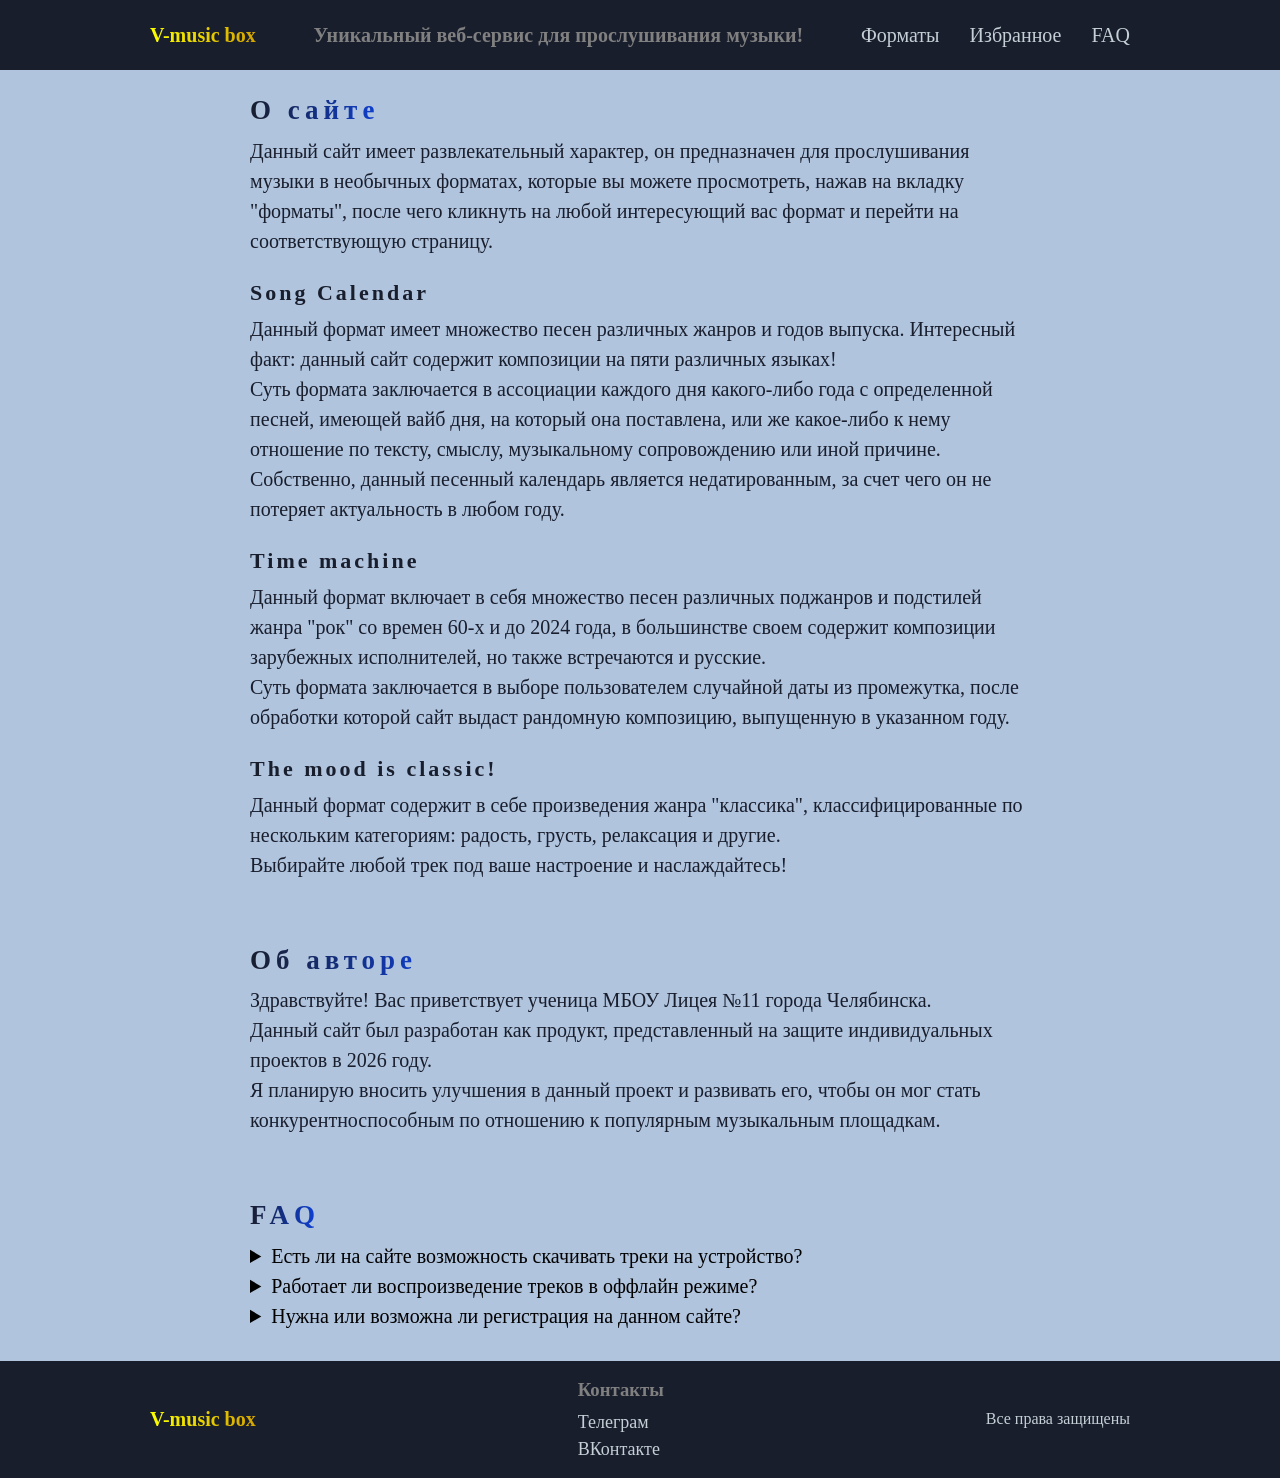
<file: index.html>
<!DOCTYPE html>
<html lang="en">
<head>
    <meta charset="UTF-8">
    <meta http-equiv="X-UA-Compatible" content="IE=edge">
    <meta name="viewport" content="width=device-width, initial-scale=1.0">
    <meta property="og:locale" content="ru_GB">
    <meta property="og:type" content="website">
    <meta name="description" content="">
    <meta name="keywords" content="V-music, v-music, V-music box, v-music box, song calendar, time machine, time of classic">
    <meta name="theme-color" content="lightsteelblue" media="(prefers-color-scheme: light)" />
    <meta name="theme-color" content="#191e2d" media="(prefers-color-scheme: dark)" />
    <link rel="stylesheet" href="styles.css">
    <link rel="shortcut icon" href="img/рисунок-2.ico"/>
    <title>V-music</title>
</head>
<body>

<header class="main-menu">
        <p class="icon">V-music box</p>
        <h3 class="main-menu__h3">Уникальный веб-сервис для прослушивания музыки!</h3>
        <nav>
            <ul class="main-menu__ul-1">
                <li><a href="#" class="main-menu__a toggle" id="format">Форматы</a></li>


                    <script>
                        document.addEventListener('DOMContentLoaded', function() {
                            const menuToggle = document.getElementById('format');
                            const dropdownMenu = document.getElementById('formats');

                            menuToggle.addEventListener('click', function() {
                                dropdownMenu.style.display = dropdownMenu.style.display === 'flex' ? 'none' : 'flex';
                            });

                            // Закрытие меню при клике вне его
                            window.addEventListener('click', function(event) {
                                if (!event.target.matches('#format')) {
                                    if (dropdownMenu.style.display === 'flex') {
                                        dropdownMenu.style.display = 'none';
                                    }
                                }
                            });
                        });
                    </script>

                    <ul class="main-menu__ul-1-1" id="formats">
                        <li><a href="https://vskat666.github.io/web-serve/calendar/index.html" class="main-menu__a">Song Calendar</a></li>
                        <li><a href="https://vskat666.github.io/web-serve/rock/index.html" class="main-menu__a">Time machine</a></li>
                        <li><a href="https://vskat666.github.io/web-serve/classic/index.html" class="main-menu__a">The mood is classic!</a></li>
                    </ul>
                    

                <li><a href="https://vskat666.github.io/web-serve/izbrannoye/index.html" class="main-menu__a">Избранное</a></li>
                <li><a href="#faq" class="main-menu__a">FAQ</a></li>
            </ul>



            <ul class="main-menu__ul-2">
                <li><a href="#" class="main-menu__a" id="format2">Форматы</a></li>

                <script>
                    document.addEventListener('DOMContentLoaded', function() {
                        const menuToggle = document.getElementById('format2');
                        const dropdownMenu = document.getElementById('formats2');

                        menuToggle.addEventListener('click', function() {
                            dropdownMenu.style.display = dropdownMenu.style.display === 'flex' ? 'none' : 'flex';
                        });

                        // Закрытие меню при клике вне его
                        window.addEventListener('click', function(event) {
                        if (!event.target.matches('#format2')) {
                            if (dropdownMenu.style.display === 'flex') {
                            dropdownMenu.style.display = 'none';
                            }
                        }
                        });
                    });
                </script>

                    <ul class="main-menu__ul-2-2" id="formats2">
                        <li><a href="https://vskat666.github.io/web-serve/calendar/index.html" class="main-menu__a">Song Calendar</a></li>
                        <li><a href="https://vskat666.github.io/web-serve/rock/index.html" class="main-menu__a">Time machine</a></li>
                        <li><a href="https://vskat666.github.io/web-serve/classic/index.html" class="main-menu__a">The mood is classic!</a></li>
                    </ul>

                <li><a href="https://vskat666.github.io/web-serve/izbrannoye/index.html" class="main-menu__a">Избранное</a></li>
                <li><a href="#faq" class="main-menu__a">FAQ</a></li>
            </ul>
        </nav>
    </header>
    
    <main>
        <!-- <h1>V-music box</h1> -->
        <section>
            <div class="one"><h2>О сайте</h2></div>
            <p>Данный сайт имеет развлекательный характер, он предназначен для прослушивания музыки в необычных форматах, которые вы можете просмотреть, нажав на вкладку "форматы", после чего кликнуть на любой интересующий вас формат и перейти на соответствующую страницу.</p>
            <h3>Song Calendar</h3>
            <p>Данный формат имеет множество песен различных жанров и годов выпуска. Интересный факт: данный сайт содержит композиции на пяти различных языках!<br>
            Суть формата заключается в ассоциации каждого дня какого-либо года с определенной песней, имеющей вайб дня, на который она поставлена, или же какое-либо к нему отношение по тексту, смыслу, музыкальному сопровождению или иной причине. Собственно, данный песенный календарь является недатированным, за счет чего он не потеряет актуальность в любом году.</p>
            <h3>Time machine</h3>
            <p>Данный формат включает в себя множество песен различных поджанров и подстилей жанра "рок" со времен 60-х и до 2024 года, в большинстве своем содержит композиции зарубежных исполнителей, но также встречаются и русские.<br>
            Суть формата заключается в выборе пользователем случайной даты из промежутка, после обработки которой сайт выдаст рандомную композицию, выпущенную в указанном году.</p>
            <h3>The mood is classic!</h3>
            <p>Данный формат содержит в себе произведения жанра "классика", классифицированные по нескольким категориям: радость, грусть, релаксация и другие.<br>Выбирайте любой трек под ваше настроение и наслаждайтесь!</p>
        </section>
        <section>
            <div class="two"><h2>Об авторе</h2></div>
            <p>Здравствуйте! Вас приветствует ученица МБОУ Лицея №11 города Челябинска.<br>
            Данный сайт был разработан как продукт, представленный на защите индивидуальных проектов в 2026 году.<br>Я планирую вносить улучшения в данный проект и развивать его, чтобы он мог стать конкурентноспособным по отношению к популярным музыкальным площадкам.</p>
        </section>
        <section>
            <div class="tri"><h2 id="faq">FAQ</h2></div>
            <details>
                <summary>Есть ли на сайте возможность скачивать треки на устройство?</summary>
                <p>Да, при желании скачать трек, нужно добавить его в избранное.</p>
            </details>
            <details>
                <summary>Работает ли воспроизведение треков в оффлайн режиме?</summary>
                <p>Нет, но данная функция находится в разработке и вскоре будет готова к использованию.</p>
            </details>
            <details>
                <summary>Нужна или возможна ли регистрация на данном сайте?</summary>
                <p>На данном сайте нет регистрации, все действия сохраняются без создания аккаунта.</p>
            </details>
        </section>
    </main>
    <footer>
        <p class="icon">V-music box</p>
        <div>
            <h3>Контакты</h3>
            <ul>
                <li><a href="https://t.me/VSKat666" target="_blank">Телеграм</a></li>
                <li><a href="https://id.vk.com/account/#/main?recommendation=1" target="_blank">ВКонтакте</a></li>
            </ul>
        </div>
        <p>Все права защищены</p>
    </footer>
    <script>
        document.addEventListener('DOMContentLoaded', function() {
        // Получаем все элементы с классом '.icon'
        const gradientTexts = document.querySelectorAll('.icon');
        const startColor = "#1eff16";
        const endColor = "#005c05";

        // Функция для проверки первой даты января
        function isFirstOfJanuary() {
            const today = new Date();
            return today.getMonth() === 0; // Январь начинается с индекса 0
        }

        // Функция для задания градиента
        function applyGradient(startColor, endColor) {
            gradientTexts.forEach(element => {
                element.style.backgroundImage = `linear-gradient(${startColor}, ${endColor})`;
            });
        }

        // Функция для сброса градиента
        function resetGradient() {
            gradientTexts.forEach(element => {
                element.style.removeProperty('background-image');
            });
        }

        // Главная логика
        if (isFirstOfJanuary()) {
            applyGradient(startColor, endColor); // Исправлено имя функции
        } else {
            resetGradient(); // Если сегодня не 1 января, сбросить градиент
        }

        // Периодически проверяем дату и применяем либо градиент, либо сбрасываем его
        setInterval(() => {
            if (isFirstOfJanuary()) {
                applyGradient(startColor, endColor); // Исправлено имя функции
            } else {
                resetGradient();
            }
        }, 24 * 60 * 60 * 1000); // Каждые сутки проверяем состояние
        });
    </script>
</body>

</html>
</file>
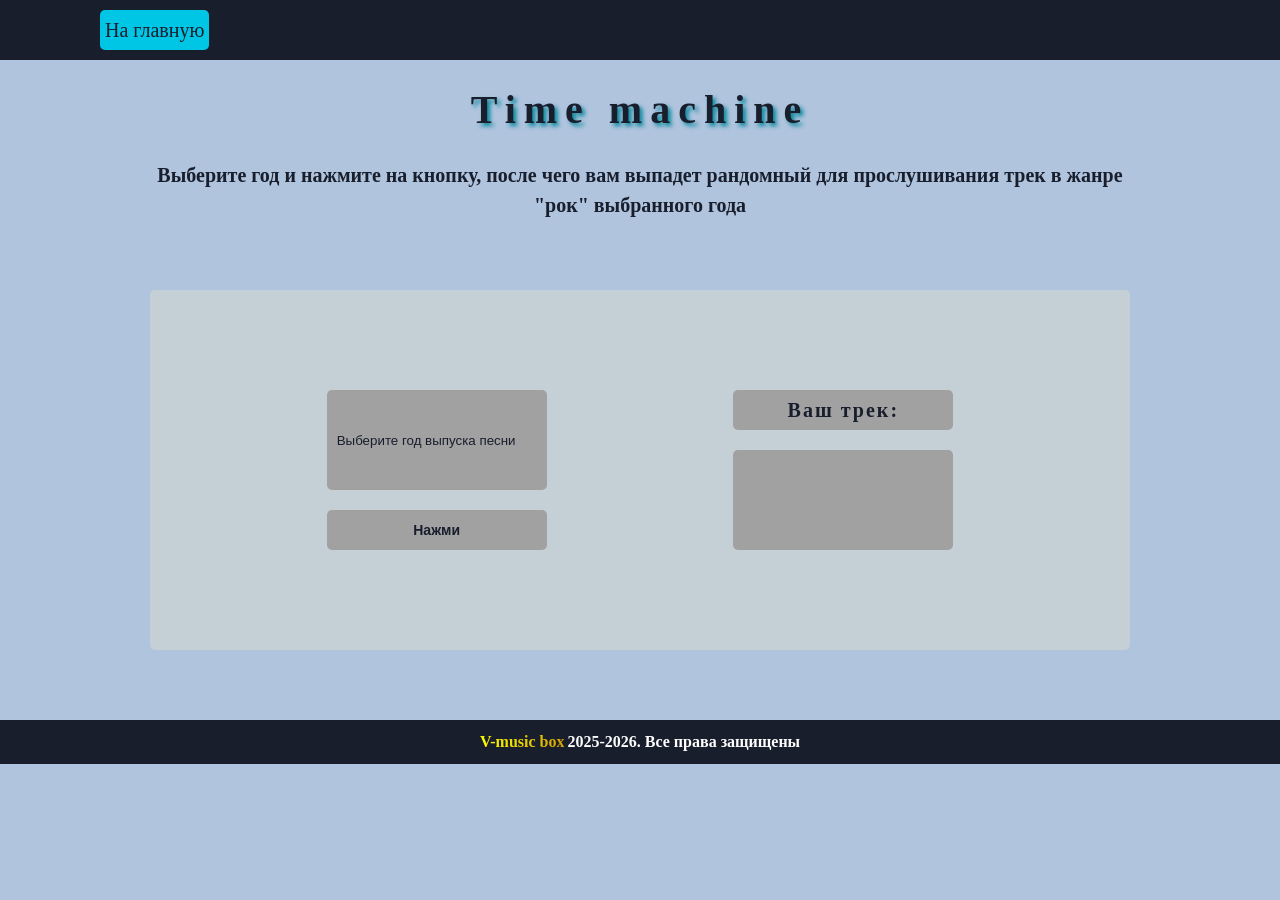
<file: rock/index.html>
<!DOCTYPE html>
<html lang="en">
<head>
    <meta charset="UTF-8">
    <meta http-equiv="X-UA-Compatible" content="IE=edge">
    <meta name="viewport" content="width=device-width, initial-scale=1.0">
    <meta name="theme-color" content="lightsteelblue" media="(prefers-color-scheme: light)" />
    <meta name="theme-color" content="#191e2d" media="(prefers-color-scheme: dark)" />
    <link rel="stylesheet" href="styles.css">
    <link rel="shortcut icon" href="https://vskat666.github.io/web-serve/img/рисунок-2.ico"/>
    <title>Time machine</title>
</head>
<body>
    <header class="main-menu">
        <nav class="main-menu__nav">
            <a href="https://vskat666.github.io/web-serve/#" class="main-menu__a">На главную</a>
        </nav>
    </header>
    <main>
        <h1>Time machine</h1>
        <p class="main__p">Выберите год и нажмите на кнопку, после чего вам выпадет рандомный для прослушивания трек в жанре "рок" выбранного года</p>
        <section>
            <div class="main-flex">
                <div class="main-flex__div-input"><input type="number" class="main-flex__input" id="input" placeholder="Выберите год выпуска песни" min="1960" max="2024"></div>
                <button id="select" class="main-flex__button">Нажми</button>
            </div>
            <div class="main-flex">
                <div class="main-flex__div-p"><p class="main-flex__p">Ваш трек:</p></div>
                <div class="main-flex__div"><div id="randomString" class="main-flex__div-div"></div></div>
            </div>
        </section>
    </main>
    <footer>
        <div class="footer-div-center">
            <div class="icon">V-music box</div><strong>2025-2026. Все права защищены</strong>
        </div>
    </footer>
    <script src="rock-music-data.js" fetchpriority="high"></script>
</body>
</html>
</file>
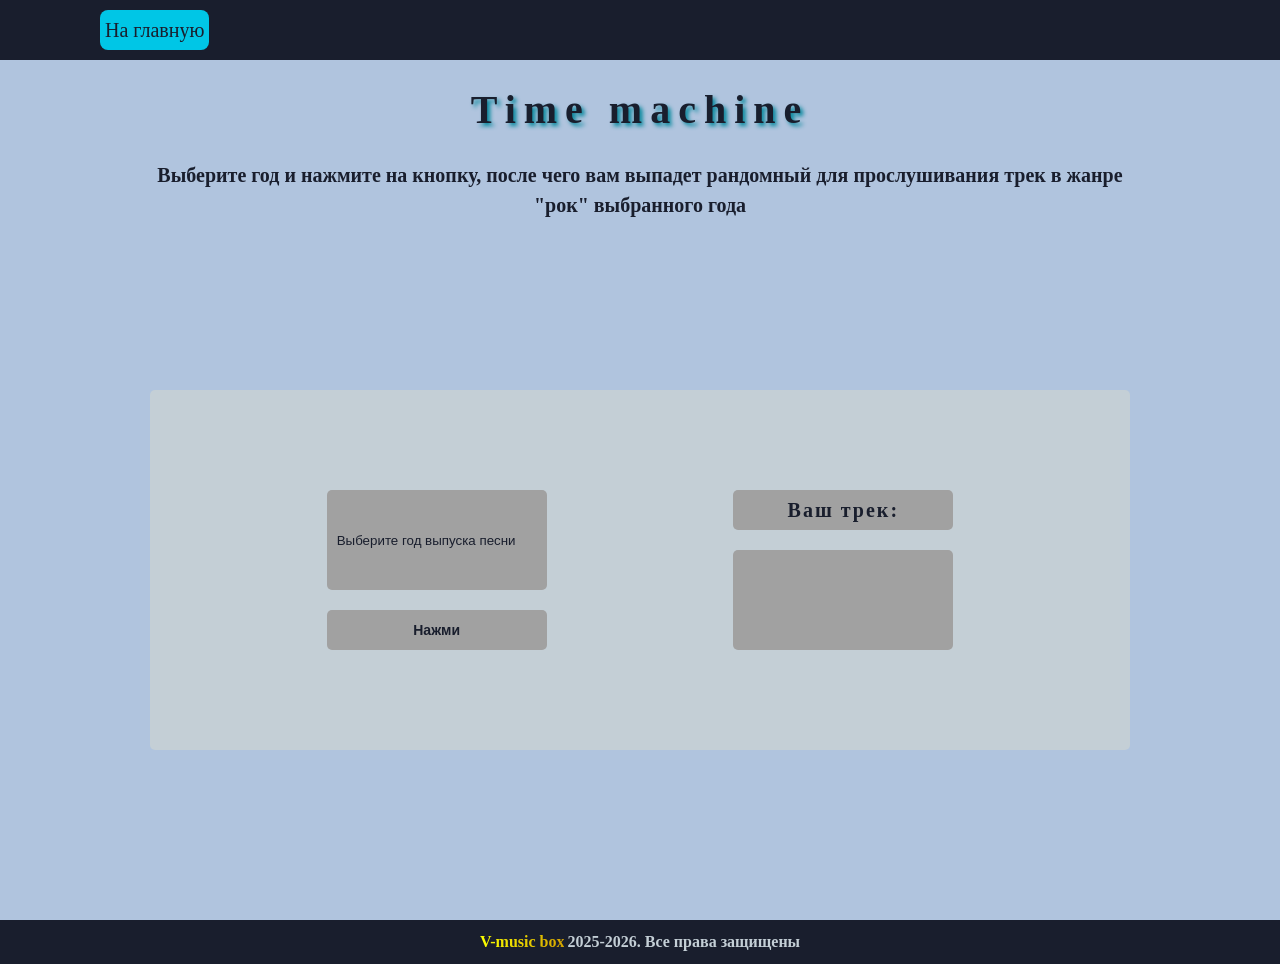
<file: rock/rock-music.html>
<!DOCTYPE html>
<html lang="en">
<head>
    <meta charset="UTF-8">
    <meta http-equiv="X-UA-Compatible" content="IE=edge">
    <meta name="viewport" content="width=device-width, initial-scale=1.0">
    <link rel="stylesheet" href="rock-music-styles.css">
    <link rel="shortcut icon" href="img/рисунок-2.ico"/>
    <title>Time machine</title>
</head>
<body>
    <header class="main-menu">
        <nav class="main-menu__nav">
            <a href="main-page.html" class="main-menu__a">На главную</a>
        </nav>
    </header>
    <main>
        <h1>Time machine</h1>
        <p class="main__p">Выберите год и нажмите на кнопку, после чего вам выпадет рандомный для прослушивания трек в жанре "рок" выбранного года</p>
        <section>
            <div class="main-flex">
                <div class="main-flex__div-input"><input type="number" class="main-flex__input" id="input" placeholder="Выберите год выпуска песни" min="1960" max="2024"></div>
                <button id="select" class="main-flex__button">Нажми</button>
            </div>
            <div class="main-flex">
                <div class="main-flex__div-p"><p class="main-flex__p">Ваш трек:</p></div>
                <div class="main-flex__div"><div id="randomString" class="main-flex__div-div"></div></div>
            </div>
        </section>
    </main>
    <footer>
        <div class="footer-center">
            <div class="icon">V-music box</div><strong>2025-2026. Все права защищены</strong>
        </div>
    </footer>
    <script src="rock-music-data.js" fetchpriority="high"></script>
</body>
</html>
</file>
<file: styles.css>
*,
::after,
::before {
    margin: 0;
    padding: 0;
    box-sizing: border-box;
}
html {
    scroll-behavior: smooth;
}
body { 
    width: 100%;
    height:100%;
    line-height: 1.5;
    background-color: lightsteelblue;
}



.main-menu {
    display: flex;
    justify-content: space-between;
    align-items: center;
    gap: 10px;
    width: 100%;
    background-color: #191e2d;
    padding: 20px 150px;
    margin-bottom: 10px;
}

.icon {
    background-image: linear-gradient(to right, #fbff00, #d4a300);
    color: transparent;
    background-clip: text;
    -webkit-background-clip: text;
    font-size: 20px;
    font-weight: bold;
}

.main-menu__h3 {
    color: grey;
    font-size: 20px;
}

.main-menu__ul-1 {
    display: flex;
    justify-content: space-between;
    align-items: center;
    gap: 30px;
    list-style: none;
}

.toggle {
    position: relative;
}

.main-menu__ul-1-1 {
    display: none;
    flex-direction: column;
    justify-content: center;
    align-items: center;
    position: absolute;
    top: 60px;
    width: 200px;
    height: 120px;
    background-color: grey;
    border-radius: 6px;
    color: #c4cfd6;
    list-style: none;
}

.main-menu__ul-2 {
    display: none;
    flex-direction: column;
    list-style: none;
    gap: 5px;
    background-color: #191e2d;
}

.main-menu__ul-2-2 {
    display: none;
    flex-direction: column;
    padding-left: 15px;
    color: white;
    font-size: 19px;
    list-style: none;
}

.main-menu__a {
    color: #c4cfd6;
    font-size: 20px;
    text-decoration: none;
}

.main-menu__a:active {
    color: #a1a1a1;
}





section {
    margin-inline: 250px;
    padding-block: 10px;
    margin-bottom: 20px;
}

h2 {
    background-image: linear-gradient(to right, #191e2d, #0e42df);
    color: transparent;
    background-clip: text;
    -webkit-background-clip: text;
    letter-spacing: 5px;
    margin-bottom: 5px;
    font-size: 27px;
}

.one {
    width: 140px;
}
.two {
    width: 200px;
    margin-top: 20px;
}
.tri {
    margin-top: 20px;
    width: 70px;
} 


section p {
    font-size: 20px;
    color: #191e2d;
}

section h3 {
    margin-top: 20px;
    letter-spacing: 3px;
    color: #191e2d;
    margin-bottom: 5px;
    font-size: 22px;
}

details:hover {
    cursor: pointer;
}

summary {
    font-size: 20px;
}





footer {
    display: flex;
    justify-content: space-between;
    align-items: center;
    background-color: #191e2d;
    color: #c4cfd6;
    padding: 15px 150px;
}

footer h3 {
    color: grey;
    margin-bottom: 5px;
}

footer ul {
    list-style: none;
}

footer a {
    color: #c4cfd6;
    font-size: 18px;
    text-decoration: none;
    margin-bottom: 5px;
}

footer p {
    color: #c4cfd6;
    font-size: 16px;
}






@media (max-width: 1050px) {
    .main-menu {
        padding: 20px 90px;
    }
    .main-menu__h3 {
        font-size: 18px;
    }
    .button {
        height: 18px;
    }
    footer {
        padding: 15px 90px;
    }
}

@media (max-width: 1035px) {
    section {
        margin-inline: 140px;
    }
}

@media (max-width: 1010px) {
    .main-menu__h3 {
        display: none;
    }
}

@media (max-width: 768px) {
    .main-menu__ul-1 {
        gap: 20px;
    }
    .button {
        height: 17px;
    }
    section {
        margin-inline: 75px;
    }
}

@media (max-width:600px) {
    .main-menu {
        justify-content: flex-start;
        align-items: flex-start;
        flex-direction: column;
        gap: 5px;
        padding: 10px 90px;
    }

    .main-menu__ul-1 {
        display: none;
    }

    .main-menu__a {
        font-size: 19px;
    }

    .main-menu__ul-2 {
        display: flex;
    }

    section {
        margin-inline: 55px;
    }

    .one {
        width: 170px;
    }

    footer {
        padding: 15px 50px;
        gap: 15px;
    }
}


@media (max-width: 500px) {
    .main-menu {
        padding: 15px 60px;
    }
}

@media (max-width: 450px) {
    .main-menu {
        padding: 15px 30px;
    }
}

@media (max-width:425px) {
    section {
        margin-inline: 35px;
    }
    section p {
    font-size: 19px;
    }
    footer {
        flex-direction: column;
    }
}

@media (max-width: 375px) {
    section {
        margin-inline: 20px;
    }
    section p {
    font-size: 18px;
    }
}
</file>
<file: rock/styles.css>
*,
::after,
::before {
    margin: 0;
    padding: 0;
    box-sizing: border-box;
}
body { 
    width: 100%;
    height:100%;
    line-height: 1.5;
    background-color: lightsteelblue;
}

.main-menu {
    width: 100%;
    background-color: #191e2d;
    padding: 10px 100px;
}

.main-menu__nav {
    display: flex;
    align-items: center;
}

.main-menu__a {
    color: #191e2d;
    font-size: 20px;
    text-decoration: none;
    background-color: #00c6e6;
    border-radius: 5px;
    padding: 5px;
}

.main-menu__a:hover {
    background-color: #03adc7;
}
.main-menu__a:active {
    background-color: #01869b;
}

button:focus {
    outline: none;
}


main {
    padding-inline: 150px;
}

h1 {
    font-size: 40px;
    letter-spacing: 8px;
    color: #191e2d;
    text-align: center;
    margin: 20px auto;
    text-shadow: 3px 3px 4px #01869b;
}

.main__p {
    font-size: 20px;
    font-weight: bold;
    color: #191e2d;
    text-align: center;
    margin-bottom: 10px;
}

section {
    display: flex;
    justify-content: space-evenly;
    gap: 30px;
    align-items: center;
    flex-wrap: wrap;
    margin: 70px auto;
    padding: 100px 20px;
    max-width: 1000px;
    background-color: #c4cfd6;
    border-radius: 5px;
}

.main-flex {
    display: flex;
    flex-direction: column;
    gap: 20px;
}

.main-flex__div-input {
    display: flex;
    justify-content: center;
    align-items: center;
    background-color: #a1a1a1;
    height: 100px;
    width: 220px;
    border: 0;
    border-radius: 5px;
    padding: 5px;
}


.main-flex__input {
    background-color: #a1a1a1;
    border: 0;
    outline: none;
    width: 200px;
    caret-color: #191e2d;
}

::placeholder {
    color:#191e2d;
}

.main-flex__button {
    height: 40px;
    width: 220px;
    background-color: #a1a1a1;
    border: 0;
    border-radius: 5px;
    color: #191e2d;
    font-size: 14px;
    font-weight: bold;
}

.main-flex__button:active {
    background-color: #747474;
}

button:focus, button:focus-visible {
    outline: none;
}

.main-flex__div-p {
    display: flex;
    justify-content: center;
    align-items: center;
    background-color: #a1a1a1;
    height: 40px;
    width: 220px;
    border-radius: 5px;
}

.main-flex__p {
    font-size: 20px;
    font-weight: bold;
    letter-spacing: 2px;
    color: #191e2d;
}

.main-flex__div {
    display: flex;
    justify-content: center;
    align-items: center;
    background-color: #a1a1a1;
    height: 100px;
    width: 220px;
    border-radius: 5px;
    padding: 5px;
}

.main-flex__div-div {
    font-size: 14px;
    font-weight: bold;
    color: #191e2d;
}


footer {
    width: 100%;
    background-color: #191e2d;
    color: white;
    padding: 10px 0;
}

.footer-div-center {
    display: flex;
    align-items: center;
    justify-content: center;
    gap: 3px;
}

.icon {
    background-image: linear-gradient(to right, #fbff00, #d4a300);
    color: transparent;
    background-clip: text;
    -webkit-background-clip: text;
    font-weight: bold;
}



@media (max-width: 810px) {
    main {
        padding-inline: 120px;
    }
}

@media (max-width: 650px) {
    .main-menu {
        padding: 10px 50px;
    }
}

@media (max-width: 600px) {
    .main-menu__a {
        font-size: 18px;
    }
}

@media (max-width: 580px) {
    main {
        padding-inline: 50px;
    }
    h1 {
        font-size: 35px;
    }
    .main__p {
        font-size: 18px;
    }
    section {
        padding: 50px 20px;
    }
}

@media (max-width: 470px) {
    h1 {
        font-size: 30px;
    }
    h2 {
        font-size: 22px;
    }
    section {
        margin: 50px auto;
    }
}

@media (max-width: 390px) {
    .main-menu {
        padding: 10px 35px;
    }
    .main-menu__a {
        font-size: 17px;
    }
    main {
        padding-inline: 40px;
    }
    h1 {
        font-size: 27px;
    }
    h2 {
        font-size: 20px;
    }
    .main__p {
        font-size: 16px;
    }
    section {
        margin: 35px auto;
    }
    .main-flex__div-div {
        font-size: 12px;
    }
    .footer-div-center {
        flex-direction: column;
    }
}

@media (max-width:350px) {
    main {
        padding-inline: 30px;
    }
    h1 {
        font-size: 25px;
    }
    .main__p {
        font-size: 14px;
    }
    .main-flex__div-input, .main-flex__button, .main-flex__div-p, .main-flex__div {
        width: 190px;
    }
}

@media (hover: none) {

    .main-menu__a:hover {
        background-color: #00c6e6;
    }
    .main-menu__a:active {
        background-color: #03adc7;
    }
}
</file>
<file: rock/rock-music-styles.css>
*,
::after,
::before {
    margin: 0;
    padding: 0;
    box-sizing: border-box;
}
body { 
    width: 100%;
    height:100%;
    line-height: 1.5;
    background-color: lightsteelblue;
}

.main-menu {
    width: 100%;
    background-color: #191e2d;
    padding: 10px 100px;
}

.main-menu__nav {
    display: flex;
    align-items: center;
}

.main-menu__a {
    color: #191e2d;
    font-size: 20px;
    text-decoration: none;
    background-color: #00c6e6;
    border-radius: 8px;
    padding: 5px;
}

.main-menu__a:hover {
    background-color: #03adc7;
}
.main-menu__a:active {
    background-color: #01869b;
}

button:focus {
    outline: none;
}


main {
    padding-inline: 150px;
}

h1 {
    font-size: 40px;
    letter-spacing: 8px;
    color: #191e2d;
    text-align: center;
    margin: 20px auto;
    text-shadow: 3px 3px 4px #01869b;
}

.main__p {
    font-size: 20px;
    font-weight: bold;
    color: #191e2d;
    text-align: center;
    margin-bottom: 10px;
}

section {
    display: flex;
    justify-content: space-evenly;
    gap: 30px;
    align-items: center;
    flex-wrap: wrap;
    margin: 170px auto;
    padding: 100px 20px;
    max-width: 1000px;
    background-color: #c4cfd6;
    border-radius: 5px;
}

.main-flex {
    display: flex;
    flex-direction: column;
    gap: 20px;
}

.main-flex__div-input {
    display: flex;
    justify-content: center;
    align-items: center;
    background-color: #a1a1a1;
    height: 100px;
    width: 220px;
    border: 0;
    border-radius: 5px;
    padding: 5px;
}


.main-flex__input {
    background-color: #a1a1a1;
    border: 0;
    outline: none;
    width: 200px;
    caret-color: #191e2d;
}

::placeholder {
    color:#191e2d;
}

.main-flex__button {
    height: 40px;
    width: 220px;
    background-color: #a1a1a1;
    border: 0;
    border-radius: 5px;
    color: #191e2d;
    font-size: 14px;
    font-weight: bold;
}

.main-flex__button:active {
    background-color: #747474;
}

button:focus, button:focus-visible {
    outline: none;
}

.main-flex__div-p {
    display: flex;
    justify-content: center;
    align-items: center;
    background-color: #a1a1a1;
    height: 40px;
    width: 220px;
    border-radius: 5px;
}

.main-flex__p {
    font-size: 20px;
    font-weight: bold;
    letter-spacing: 2px;
    color: #191e2d;
}

.main-flex__div {
    display: flex;
    justify-content: center;
    align-items: center;
    background-color: #a1a1a1;
    height: 100px;
    width: 220px;
    border-radius: 5px;
    padding: 5px;
}

.main-flex__div-div {
    font-size: 14px;
    font-weight: bold;
    color: #191e2d;
}


footer {
    width: 100%;
    background-color: #191e2d;
    color: #c4cfd6;
    padding: 10px 0;
}

.footer-center {
    display: flex;
    align-items: center;
    justify-content: center;
    gap: 3px;
}

.icon {
    background-image: linear-gradient(to right, #fbff00, #d4a300);
    color: transparent;
    background-clip: text;
    -webkit-background-clip: text;
    font-weight: bold;
}



@media (max-width: 1034px) {
    section {
        margin: 150px auto;
    }
}

@media (max-width: 810px) {
    main {
        padding-inline: 120px;
    }
    section {
        margin: 100px auto;
    }
}

@media (max-width: 650px) {
    .main-menu {
        padding: 10px 50px;
    }
    section {
        margin: 60px auto;
    }
}

@media (max-width: 579px) {
    .main-menu__a {
        font-size: 16px;
    }
    main {
        padding-inline: 50px;
    }
    h1 {
        font-size: 35px;
    }
    .main__p {
        font-size: 18px;
    }
    section {
        margin: 50px auto;
        padding: 50px 20px;
    }
}

@media (max-width: 375px) {
    .main-menu {
        padding: 10px 35px;
    }
    main {
        padding-inline: 40px;
    }
    h1 {
        font-size: 30px;
    }
    .main__p {
        font-size: 16px;
    }
    .main-flex__div-div {
        font-size: 12px;
    }
    .centerr {
        flex-direction: column;
    }
}

@media (max-width:350px) {
    main {
        padding-inline: 30px;
    }
    h1 {
        font-size: 25px;
    }
    .main__p {
        font-size: 14px;
    }
    .main-flex__div-input, .main-flex__button, .main-flex__div-p, .main-flex__div {
        width: 190px;
    }
}

@media (hover: none) {

    .main-menu__a:hover {
        background-color: #00c6e6;
    }
    .main-menu__a:active {
        background-color: #03adc7;
    }
}
</file>
